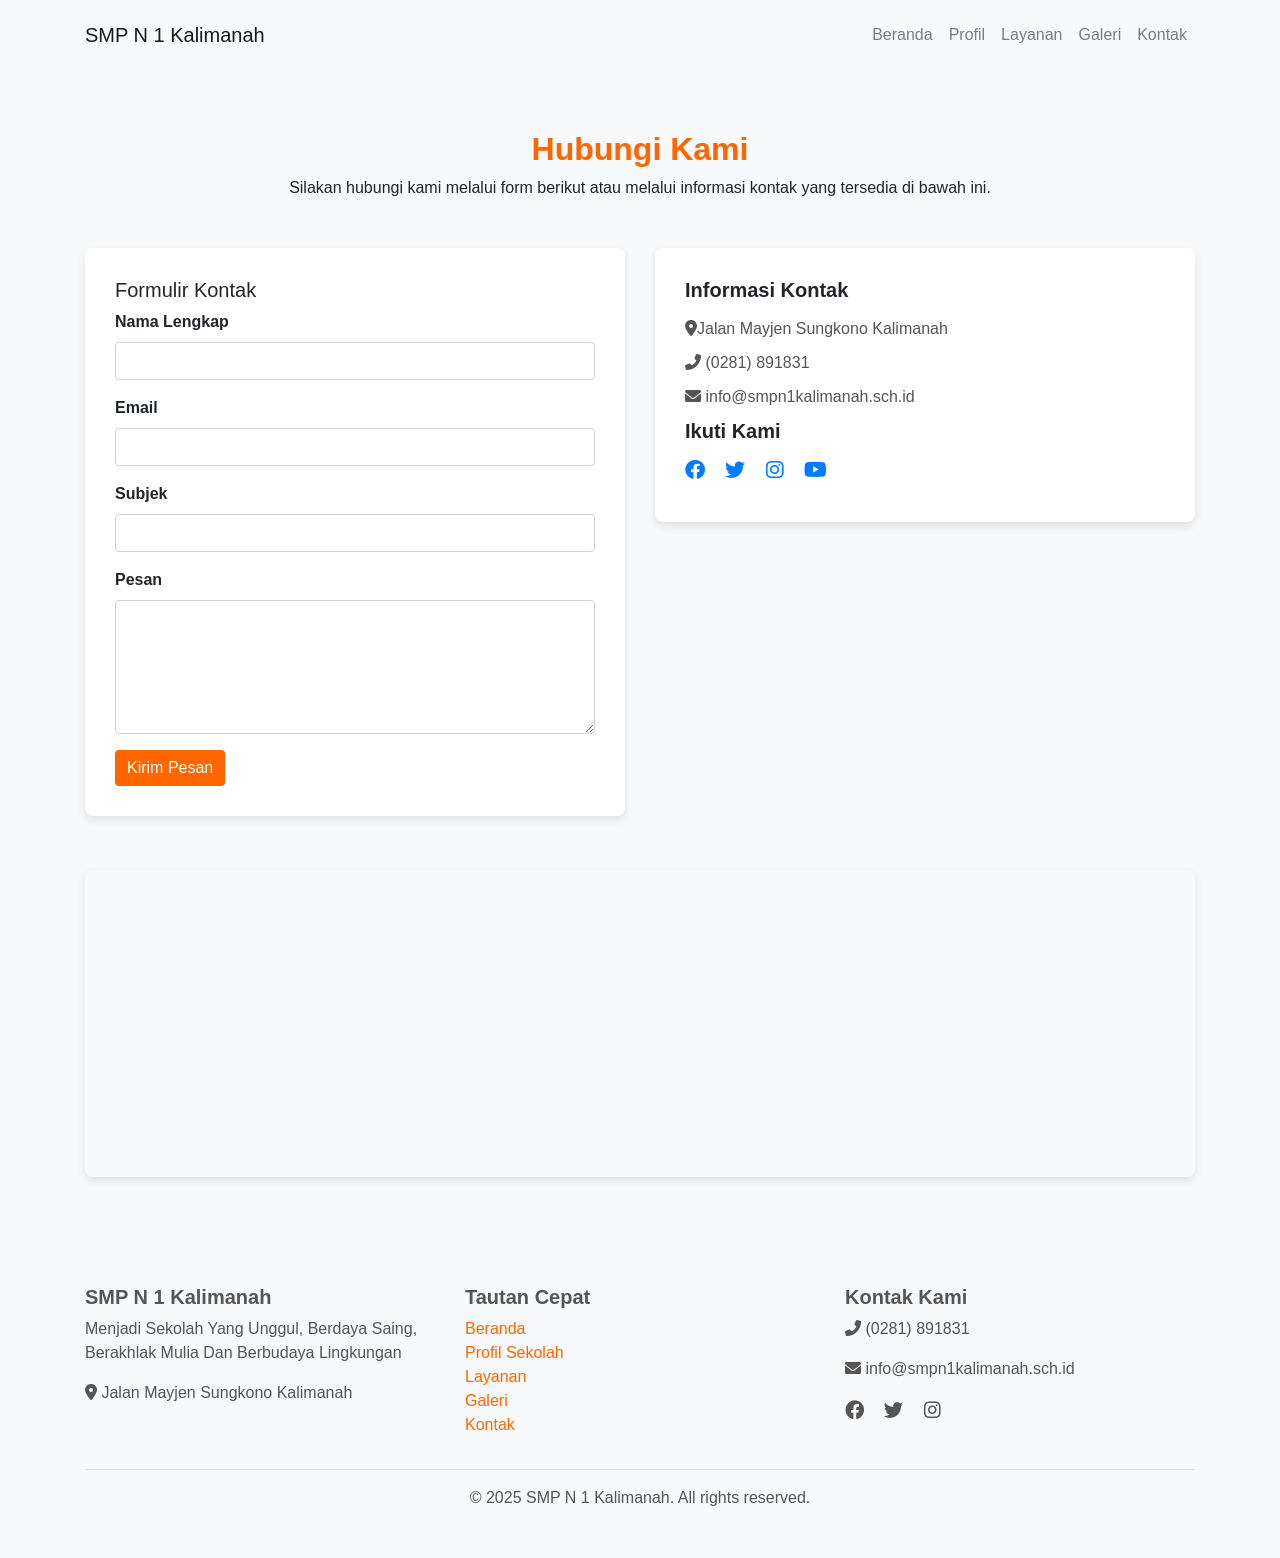
<file: kontak.html>
<!DOCTYPE html>
<html lang="en">

<head>
    <meta charset="UTF-8">
    <meta name="viewport" content="width=device-width, initial-scale=1.0">
    <title>Kontak - SMP N 1 Kalimanah</title>
    <link rel="stylesheet" href="https://stackpath.bootstrapcdn.com/bootstrap/4.5.2/css/bootstrap.min.css">
    <link rel="stylesheet" href="https://cdnjs.cloudflare.com/ajax/libs/font-awesome/6.0.0-beta3/css/all.min.css">
    <link rel="stylesheet" href="styles.css">
    <style>
        .contact-section {
            background-color: #f8f9fa;
            padding: 60px 0;
        }

        .contact-title {
            font-size: 2rem;
            font-weight: bold;
            color: #ff6600;
        }

        .contact-info {
            background: #fff;
            box-shadow: 0 4px 8px rgba(0, 0, 0, 0.1);
            border-radius: 8px;
            padding: 30px;
        }

        .contact-info h5 {
            font-weight: bold;
            margin-bottom: 15px;
        }

        .contact-info p {
            margin-bottom: 10px;
            color: #555;
        }

        .contact-form {
            background: #fff;
            box-shadow: 0 4px 8px rgba(0, 0, 0, 0.1);
            border-radius: 8px;
            padding: 30px;
        }

        .contact-form label {
            font-weight: bold;
        }

        .map-container {
            border-radius: 8px;
            overflow: hidden;
            box-shadow: 0 4px 8px rgba(0, 0, 0, 0.1);
            margin-top: 30px;
        }
    </style>
</head>

<body>

    <!-- Navigation Section -->
    <nav class="navbar navbar-expand-lg navbar-light bg-light">
        <div class="container">
            <a class="navbar-brand" href="index.html">SMP N 1 Kalimanah</a>
            <button class="navbar-toggler" type="button" data-toggle="collapse" data-target="#navbarNav"
                aria-controls="navbarNav" aria-expanded="false" aria-label="Toggle navigation">
                <span class="navbar-toggler-icon"></span>
            </button>
            <div class="collapse navbar-collapse" id="navbarNav">
                <ul class="navbar-nav ml-auto">
                    <li class="nav-item"><a class="nav-link" href="index.html">Beranda</a></li>
                    <li class="nav-item"><a class="nav-link" href="profil.html">Profil</a></li>
                    <li class="nav-item"><a class="nav-link" href="layanan.html">Layanan</a></li>
                    <li class="nav-item"><a class="nav-link" href="galeri.html">Galeri</a></li>
                    <li class="nav-item"><a class="nav-link" href="kontak.html">Kontak</a></li>
                </ul>
            </div>
        </div>
    </nav>

    <!-- Contact Section -->
    <section class="contact-section">
        <div class="container">
            <div class="text-center mb-5">
                <h2 class="contact-title">Hubungi Kami</h2>
                <p>Silakan hubungi kami melalui form berikut atau melalui informasi kontak yang tersedia di bawah ini.
                </p>
            </div>
            <div class="row">
                <!-- Contact Form -->
                <div class="col-md-6 mb-4">
                    <div class="contact-form">
                        <h5>Formulir Kontak</h5>
                        <form action="kirim.php" method="post">
    <div class="form-group">
        <label for="name">Nama Lengkap</label>
        <input type="text" id="name" name="name" class="form-control" required>
    </div>
    <div class="form-group">
        <label for="email">Email</label>
        <input type="email" id="email" name="email" class="form-control" required>
    </div>
    <div class="form-group">
        <label for="subject">Subjek</label>
        <input type="text" id="subject" name="subject" class="form-control" required>
    </div>
    <div class="form-group">
        <label for="message">Pesan</label>
        <textarea id="message" name="message" rows="5" class="form-control" required></textarea>
    </div>
    <button type="submit" class="btn btn-primary">Kirim Pesan</button>
</form>
                    </div>
                </div>

                <!-- Contact Information -->
                <div class="col-md-6 mb-4">
                    <div class="contact-info">
                        <h5>Informasi Kontak</h5>
                        <p><i class="fas fa-map-marker-alt"></i>Jalan Mayjen Sungkono Kalimanah</p>
                        <p><i class="fas fa-phone-alt"></i> (0281) 891831</p>
                        <p><i class="fas fa-envelope"></i> info@smpn1kalimanah.sch.id</p>
                        <h5>Ikuti Kami</h5>
                        <p>
                            <a href="#" class="mr-3"><i class="fab fa-facebook fa-lg"></i></a>
                            <a href="#" class="mr-3"><i class="fab fa-twitter fa-lg"></i></a>
                            <a href="#" class="mr-3"><i class="fab fa-instagram fa-lg"></i></a>
                            <a href="#"><i class="fab fa-youtube fa-lg"></i></a>
                        </p>
                    </div>
                </div>
            </div>

            <!-- Google Maps Embed -->
            <div class="map-container">
                <iframe
                    src="https://www.google.com/maps/place/SMP+Negeri+1+Kalimanah/@-7.4087321,109.3434624,17z/data=!3m1!4b1!4m6!3m5!1s0x2e6559000abda5e5:0x53660e89847e32a1!8m2!3d-7.4087321!4d109.3434624!16s%2Fg%2F11w3f4b4bt?entry=ttu&g_ep=EgoyMDI1MDEwMS4wIKXMDSoASAFQAw%3D%3D"
                    width="100%" height="300" style="border:0;" allowfullscreen="" loading="lazy"></iframe>
            </div>
        </div>
    </section>

    <!-- Footer Section -->
    <footer class="footer bg-light py-5">
        <div class="container">
            <div class="row">
                <!-- School Information -->
                <div class="col-md-4">
                    <h5>SMP N 1 Kalimanah</h5>
                    <p>Menjadi Sekolah Yang Unggul, Berdaya Saing, Berakhlak Mulia Dan Berbudaya Lingkungan</p>
                    <p><i class="fas fa-map-marker-alt"></i> Jalan Mayjen Sungkono Kalimanah</p>
                </div>

                <!-- Quick Links -->
                <div class="col-md-4">
                    <h5>Tautan Cepat</h5>
                    <ul class="list-unstyled">
                        <li><a href="index.html">Beranda</a></li>
                        <li><a href="profil.html">Profil Sekolah</a></li>
                        <li><a href="layanan.html">Layanan</a></li>
                        <li><a href="galeri.html">Galeri</a></li>
                        <li><a href="kontak.html">Kontak</a></li>
                    </ul>
                </div>

                <!-- Contact Information -->
                <div class="col-md-4">
                    <h5>Kontak Kami</h5>
                    <p><i class="fas fa-phone-alt"></i> (0281) 891831</p>
                    <p><i class="fas fa-envelope"></i> info@smpn1kalimanah.sch.id</p>
                    <div class="social-icons mt-3">
                        <a href="#" class="mr-3"><i class="fab fa-facebook"></i></a>
                        <a href="#" class="mr-3"><i class="fab fa-twitter"></i></a>
                        <a href="#"><i class="fab fa-instagram"></i></a>
                    </div>
                </div>
            </div>
            <hr>
            <div class="text-center">
                <p class="mb-0">&copy; 2025 SMP N 1 Kalimanah. All rights reserved.</p>
            </div>
        </div>
    </footer>

    <script src="https://code.jquery.com/jquery-3.5.1.min.js"></script>
    <script src="https://cdn.jsdelivr.net/npm/bootstrap@4.5.2/dist/js/bootstrap.bundle.min.js"></script>
</body>

</html>
</file>
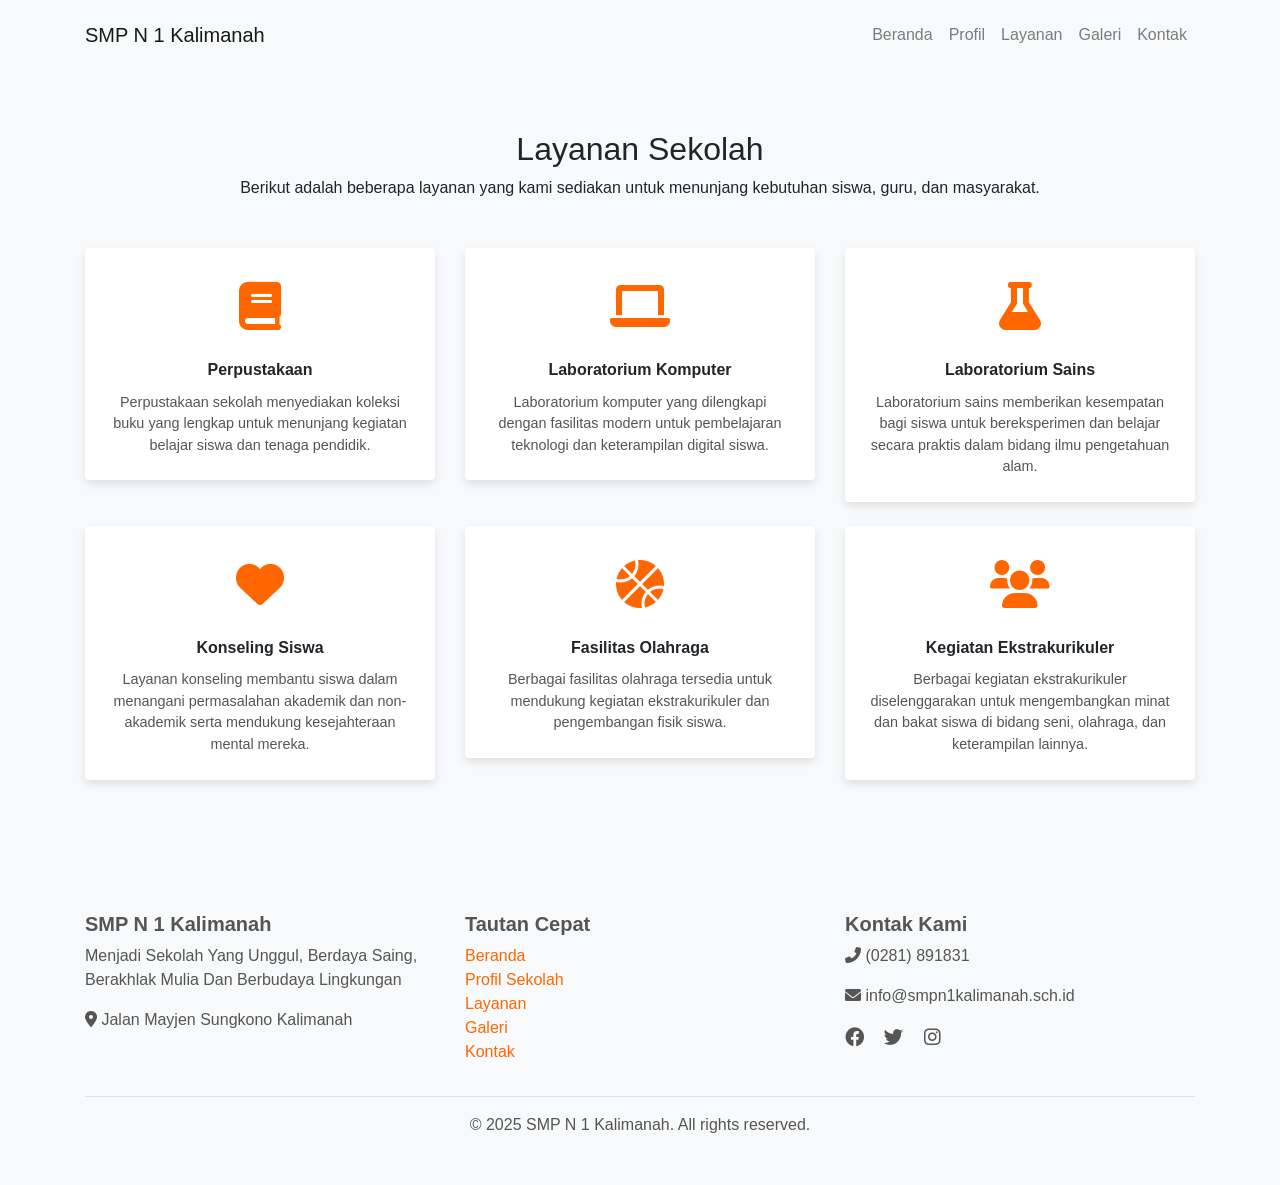
<file: layanan.html>
<!DOCTYPE html>
<html lang="en">

<head>
    <meta charset="UTF-8">
    <meta name="viewport" content="width=device-width, initial-scale=1.0">
    <title>Layanan - SMP N 1 Kalimanah</title>
    <link rel="stylesheet" href="https://stackpath.bootstrapcdn.com/bootstrap/4.5.2/css/bootstrap.min.css">
    <link rel="stylesheet" href="https://cdnjs.cloudflare.com/ajax/libs/font-awesome/6.0.0-beta3/css/all.min.css">
    <link rel="stylesheet" href="styles.css">
    <style>
        .service-section {
            background-color: #f8f9fa;
            padding: 60px 0;
        }

        .service-card {
            border: none;
            box-shadow: 0 4px 8px rgba(0, 0, 0, 0.1);
            transition: transform 0.3s;
        }

        .service-card:hover {
            transform: translateY(-5px);
        }

        .service-icon {
            font-size: 3rem;
            color: #ff6600;
        }
    </style>
</head>

<body>

    <!-- Navigation Section -->
    <nav class="navbar navbar-expand-lg navbar-light bg-light">
        <div class="container">
            <a class="navbar-brand" href="index.html">SMP N 1 Kalimanah</a>
            <button class="navbar-toggler" type="button" data-toggle="collapse" data-target="#navbarNav"
                aria-controls="navbarNav" aria-expanded="false" aria-label="Toggle navigation">
                <span class="navbar-toggler-icon"></span>
            </button>
            <div class="collapse navbar-collapse" id="navbarNav">
                <ul class="navbar-nav ml-auto">
                    <li class="nav-item"><a class="nav-link" href="index.html">Beranda</a></li>
                    <li class="nav-item"><a class="nav-link" href="profil.html">Profil</a></li>
                    <li class="nav-item"><a class="nav-link" href="layanan.html">Layanan</a></li>
                    <li class="nav-item"><a class="nav-link" href="galeri.html">Galeri</a></li>
                    <li class="nav-item"><a class="nav-link" href="kontak.html">Kontak</a></li>
                </ul>
            </div>
        </div>
    </nav>

    <!-- Services Section -->
    <section class="service-section">
        <div class="container">
            <div class="text-center mb-5">
                <h2>Layanan Sekolah</h2>
                <p>Berikut adalah beberapa layanan yang kami sediakan untuk menunjang kebutuhan siswa, guru, dan
                    masyarakat.</p>
            </div>
            <div class="row">
                <!-- Service 1 -->
                <div class="col-md-4 mb-4">
                    <div class="card service-card p-4 text-center">
                        <div class="service-icon mb-3">
                            <i class="fas fa-book"></i>
                        </div>
                        <h5 class="card-title">Perpustakaan</h5>
                        <p class="card-text">Perpustakaan sekolah menyediakan koleksi buku yang lengkap untuk menunjang
                            kegiatan belajar siswa dan tenaga pendidik.</p>
                    </div>
                </div>
                <!-- Service 2 -->
                <div class="col-md-4 mb-4">
                    <div class="card service-card p-4 text-center">
                        <div class="service-icon mb-3">
                            <i class="fas fa-laptop"></i>
                        </div>
                        <h5 class="card-title">Laboratorium Komputer</h5>
                        <p class="card-text">Laboratorium komputer yang dilengkapi dengan fasilitas modern untuk
                            pembelajaran teknologi dan keterampilan digital siswa.</p>
                    </div>
                </div>
                <!-- Service 3 -->
                <div class="col-md-4 mb-4">
                    <div class="card service-card p-4 text-center">
                        <div class="service-icon mb-3">
                            <i class="fas fa-flask"></i>
                        </div>
                        <h5 class="card-title">Laboratorium Sains</h5>
                        <p class="card-text">Laboratorium sains memberikan kesempatan bagi siswa untuk bereksperimen dan
                            belajar secara praktis dalam bidang ilmu pengetahuan alam.</p>
                    </div>
                </div>
                <!-- Service 4 -->
                <div class="col-md-4 mb-4">
                    <div class="card service-card p-4 text-center">
                        <div class="service-icon mb-3">
                            <i class="fas fa-heart"></i>
                        </div>
                        <h5 class="card-title">Konseling Siswa</h5>
                        <p class="card-text">Layanan konseling membantu siswa dalam menangani permasalahan akademik dan
                            non-akademik serta mendukung kesejahteraan mental mereka.</p>
                    </div>
                </div>
                <!-- Service 5 -->
                <div class="col-md-4 mb-4">
                    <div class="card service-card p-4 text-center">
                        <div class="service-icon mb-3">
                            <i class="fas fa-basketball-ball"></i>
                        </div>
                        <h5 class="card-title">Fasilitas Olahraga</h5>
                        <p class="card-text">Berbagai fasilitas olahraga tersedia untuk mendukung kegiatan
                            ekstrakurikuler dan pengembangan fisik siswa.</p>
                    </div>
                </div>
                <!-- Service 6 -->
                <div class="col-md-4 mb-4">
                    <div class="card service-card p-4 text-center">
                        <div class="service-icon mb-3">
                            <i class="fas fa-users"></i>
                        </div>
                        <h5 class="card-title">Kegiatan Ekstrakurikuler</h5>
                        <p class="card-text">Berbagai kegiatan ekstrakurikuler diselenggarakan untuk mengembangkan minat
                            dan bakat siswa di bidang seni, olahraga, dan keterampilan lainnya.</p>
                    </div>
                </div>
            </div>
        </div>
    </section>

    <!-- Footer Section -->
    <footer class="footer bg-light py-5">
        <div class="container">
            <div class="row">
                <!-- School Information -->
                <div class="col-md-4">
                    <h5>SMP N 1 Kalimanah</h5>
                    <p>Menjadi Sekolah Yang Unggul, Berdaya Saing, Berakhlak Mulia Dan Berbudaya Lingkungan</p>
                    <p><i class="fas fa-map-marker-alt"></i> Jalan Mayjen Sungkono Kalimanah</p>
                </div>

                <!-- Quick Links -->
                <div class="col-md-4">
                    <h5>Tautan Cepat</h5>
                    <ul class="list-unstyled">
                        <li><a href="index.html">Beranda</a></li>
                        <li><a href="profil.html">Profil Sekolah</a></li>
                        <li><a href="layanan.html">Layanan</a></li>
                        <li><a href="galeri.html">Galeri</a></li>
                        <li><a href="kontak.html">Kontak</a></li>
                    </ul>
                </div>

                <!-- Contact Information -->
                <div class="col-md-4">
                    <h5>Kontak Kami</h5>
                    <p><i class="fas fa-phone-alt"></i> (0281) 891831</p>
                    <p><i class="fas fa-envelope"></i> info@smpn1kalimanah.sch.id</p>
                    <div class="social-icons mt-3">
                        <a href="#" class="mr-3"><i class="fab fa-facebook"></i></a>
                        <a href="#" class="mr-3"><i class="fab fa-twitter"></i></a>
                        <a href="#"><i class="fab fa-instagram"></i></a>
                    </div>
                </div>
            </div>
            <hr>
            <div class="text-center">
                <p class="mb-0">&copy; 2025 SMP N 1 Kalimanah. All rights reserved.</p>
            </div>
        </div>
    </footer>

    <script src="https://code.jquery.com/jquery-3.5.1.min.js"></script>
    <script src="https://cdn.jsdelivr.net/npm/bootstrap@4.5.2/dist/js/bootstrap.bundle.min.js"></script>
</body>

</html>
</file>
<file: styles.css>
body {
    font-family: Arial, sans-serif;
}

.navbar {
    padding-top: 15px;
    padding-bottom: 15px;
}

.hero {
    padding: 50px 0;
    background: linear-gradient(135deg, #00c6ff, #0072ff);
    color: #fff;
}

.hero-title {
    font-size: 2.5rem;
    font-weight: bold;
}

.hero-subtitle {
    margin-top: 10px;
    font-size: 1.2rem;
}

.search-bar input {
    flex: 1;
}

.search-bar button {
    white-space: nowrap;
}

.artikel-berita-section {
    background-color: #f8f9fa;
}

.section-title {
    font-weight: bold;
    color: #ff6600;
}

.lihat-semua {
    font-weight: bold;
    color: #ff6600;
    text-decoration: none;
}

.card {
    border: none;
    box-shadow: 0 4px 8px rgba(0, 0, 0, 0.1);
    transition: transform 0.3s;
}

.card:hover {
    transform: translateY(-5px);
}

.card-body {
    padding: 15px;
}

.card-title {
    font-size: 1rem;
    font-weight: bold;
}

.card-text {
    font-size: 0.9rem;
    color: #555;
}

.card-footer {
    font-size: 0.8rem;
}

.btn-primary {
    background-color: #ff6600;
    border: none;
}

.carousel-control-custom {
    background-color: #ff6600;
    color: white;
    border-radius: 50%;
    width: 40px;
    height: 40px;
    display: flex;
    align-items: center;
    justify-content: center;
    margin: 0 5px;
    cursor: pointer;
}

.carousel-controls-container {
    display: flex;
    justify-content: center;
    margin-top: 15px;
}

.footer {
    background-color: #f8f9fa;
    color: #555;
}

.footer h5 {
    font-weight: bold;
}

.footer a {
    color: #ff6600;
    text-decoration: none;
}

.footer a:hover {
    text-decoration: underline;
}

.social-icons a {
    font-size: 1.2rem;
    color: #555;
}

.social-icons a:hover {
    color: #ff6600;
}
</file>
